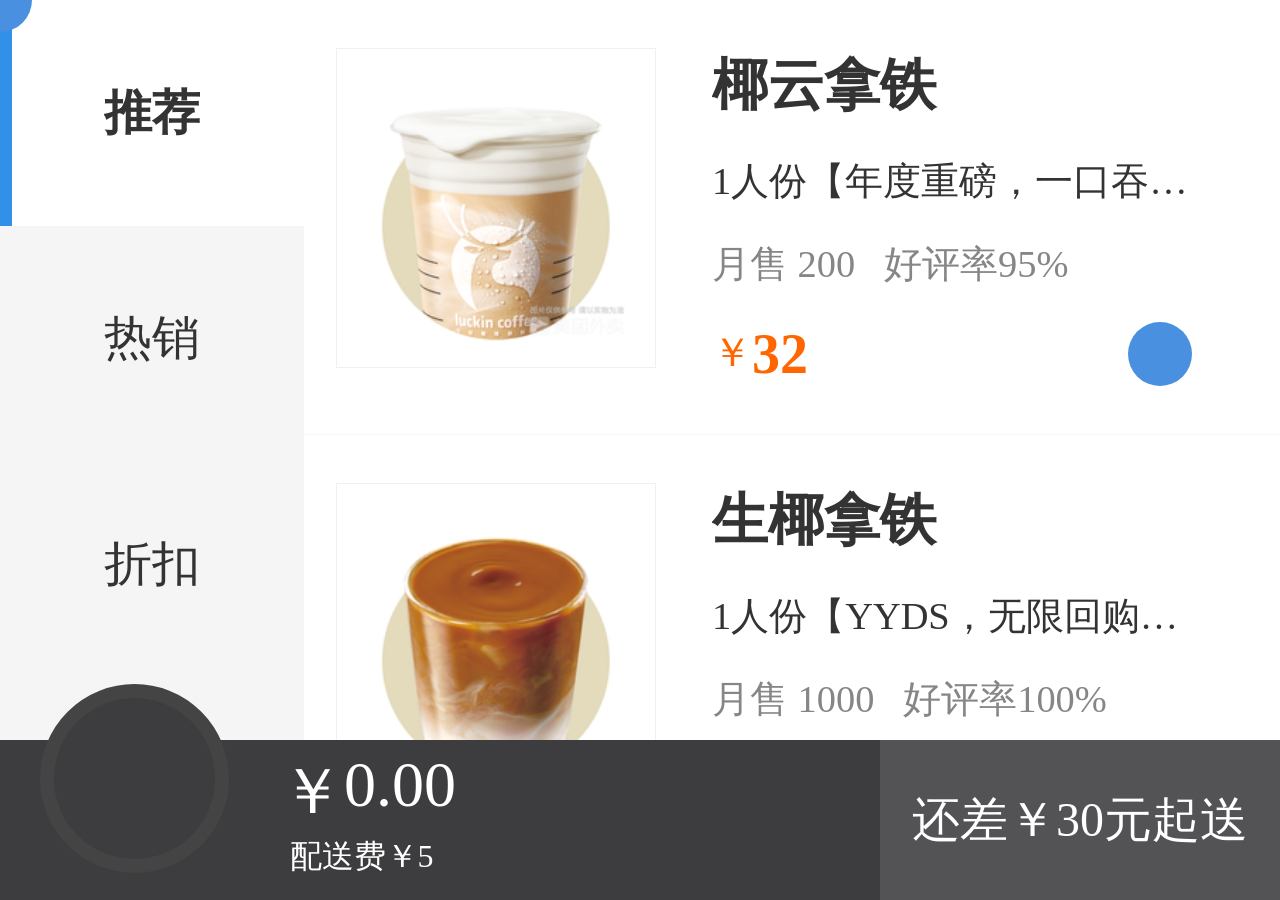
<file: 购物车/index.html>
<!DOCTYPE html>
<html lang="en">
  <head>
    <meta charset="UTF-8" />
    <meta http-equiv="X-UA-Compatible" content="IE=edge" />
    <meta name="viewport" content="width=device-width, initial-scale=1.0" />
    <title>丑团外卖</title>
    <link rel="shortcut icon" href="./assets/favicon.ico" type="image/x-icon" />
    <link rel="stylesheet" href="./css/common.css" />
    <link rel="stylesheet" href="./css/container.css" />
    <link rel="stylesheet" href="./css/footer.css" />
    <link rel="stylesheet" href="./css/add-to-car.css" />
  </head>
  <body>
    <div class="container">
      <div class="menu">
        <div class="menu-item active"><span>推荐</span></div>
        <div class="menu-item"><span>热销</span></div>
        <div class="menu-item"><span>折扣</span></div>
        <div class="menu-item"><span>夏日冰咖必喝榜</span></div>
        <div class="menu-item"><span>进店必喝</span></div>
        <div class="menu-item"><span>只喝美式</span></div>
        <div class="menu-item"><span>酷爽特调水果冰萃</span></div>
        <div class="menu-item"><span>经典奶咖</span></div>
        <div class="menu-item"><span>创意奶咖</span></div>
        <div class="menu-item"><span>瑞纳冰季</span></div>
        <div class="menu-item"><span>不喝咖啡</span></div>
        <div class="menu-item"><span>轻食甜品</span></div>
        <div class="menu-item"><span>热卖套餐</span></div>
      </div>
      <div class="goods-list"></div>
    </div>
    <div class="footer">
      <div class="footer-car-container">
        <div class="footer-car">
          <i class="iconfont i-gouwuchefill"></i>
          <span class="footer-car-badge">0</span>
        </div>
        <div class="footer-car-price">
          <span class="footer-car-unit">￥</span>
          <span class="footer-car-total">0.00</span>
        </div>
        <div class="footer-car-tip">配送费￥0</div>
      </div>
      <div class="footer-pay">
        <a href="">去结算</a>
        <span>还差￥0元起送</span>
      </div>
    </div>

    <div class="add-to-car">
      <i class="iconfont i-jiajianzujianjiahao"></i>
    </div>

    <script src="./js/data.js"></script>
    <script src="./js/index.js"></script>
  </body>
</html>
</file>
<file: 购物车/css/common.css>
@import url('https://at.alicdn.com/t/c/font_3555577_me2a6tdmvu8.css');

*,
*::before,
*::after {
  margin: 0;
  padding: 0;
  box-sizing: border-box;
}

html {
  font-size: 0.125vw;
}
body {
  font-size: 35rem;
  -webkit-tap-highlight-color: transparent;
  -webkit-font-smoothing: antialiased;
  user-select: none;
  font-family: 'Microsoft Yahei', 'sans-serif';
}
a {
  color: inherit;
  text-decoration: none;
}
.iconfont {
  font-size: inherit;
}
</file>
<file: 购物车/css/container.css>
.container {
  position: fixed;
  left: 0;
  top: 0;
  width: 100%;
  height: calc(100% - 100rem);
  display: flex;
  color: #333;
}
.menu {
  background: #f5f5f5;
  width: 190rem;
  overflow-y: scroll;
  padding-bottom: 50rem;
  flex: 0 0 auto;
}
.menu::-webkit-scrollbar {
  width: 0;
}

.menu-item {
  height: 141rem;
  display: flex;
  justify-content: center;
  align-items: center;
  padding: 0 30rem;
  position: relative;
}
.menu-item span {
  font-size: 30rem;
  line-height: 40rem;
  max-height: 80rem;
  overflow: hidden;
}
.menu-item.active {
  font-weight: bold;
  background: #fff;
}
.menu-item.active::before {
  content: '';
  position: absolute;
  left: 0;
  height: 100%;
  width: 7.5rem;
  background: #3190e8;
}

.goods-list {
  flex-grow: 1;
  overflow-y: scroll;
}
.goods-list::-webkit-scrollbar {
  width: 0;
}

.goods-item {
  border-bottom: 1rem solid #f8f8f8;
  padding: 30rem 20rem;
  display: flex;
}
.goods-pic {
  width: 200rem;
  height: 200rem;
  object-fit: contain;
  border: 1rem solid rgba(0, 0, 0, 0.06);
  flex: 0 0 auto;
}
.goods-info {
  flex: 1 1 auto;
  padding: 0 35rem;
  overflow: hidden;
}
.goods-title {
  font-size: 35rem;
  overflow: hidden;
  text-overflow: ellipsis;
  white-space: nowrap;
  margin-bottom: 20rem;
}
.goods-desc {
  font-size: 24rem;
  white-space: nowrap;
  overflow: hidden;
  text-overflow: ellipsis;
  margin-bottom: 20rem;
}
.goods-sell {
  color: #858687;
  font-size: 24rem;
  white-space: nowrap;
  overflow: hidden;
  text-overflow: ellipsis;
  margin-bottom: 20rem;
  display: flex;
}
.goods-sell span:first-child {
  margin-right: 18rem;
}
.goods-confirm {
  display: flex;
  justify-content: space-between;
}
.goods-price {
  display: flex;
  font-size: 35rem;
  font-weight: bold;
  color: #f60;
  align-items: flex-end;
}
.goods-price-unit {
  font-size: 25rem;
  margin-bottom: 4rem;
  font-weight: normal;
}
.goods-btns {
  display: flex;
  justify-content: center;
  align-items: center;
}
.goods-btns .iconfont {
  width: 40rem;
  height: 40rem;
  background: #4a90e1;
  color: #fff;
  border-radius: 50%;
  font-size: 23rem;
  line-height: 40rem;
  text-align: center;
}
.goods-btns span {
  margin: 0 15rem;
  display: none;
}
.goods-btns .i-jianhao {
  border: 1rem solid #4a90e1;
  background: #fff;
  color: #4a90e1;
  font-weight: bold;
  display: none;
}
.goods-item.active span {
  display: block;
}
.goods-item.active .i-jianhao {
  display: block;
}
</file>
<file: 购物车/css/footer.css>
.footer {
  height: 100rem;
  color: #fff;
  position: fixed;
  left: 0;
  bottom: 0;
  width: 100%;
  display: flex;
  z-index: 10;
}

.footer-car-container {
  flex-grow: 1;
  background: #3d3d3f;
  padding-left: 175rem;
  position: relative;
}
.footer-car {
  position: absolute;
  width: 118rem;
  height: 118rem;
  border: 9rem solid #444;
  left: 25rem;
  top: -35rem;
  border-radius: 50%;
  background: inherit;
  display: flex;
  justify-content: center;
  align-items: center;
  font-size: 60rem;
}
.footer-car-badge {
  position: absolute;
  width: 35rem;
  height: 35rem;
  background: #ec5533;
  font-size: 25rem;
  text-align: center;
  border-radius: 50%;
  line-height: 35rem;
  right: 0;
  top: 0;
  display: none;
}
.footer-car.active {
  background: #4a90e1;
}
.footer-car.active .footer-car-badge {
  display: block;
}
.footer-car.animate {
  animation: footer-car-animate 500ms ease-in-out;
}

@keyframes footer-car-animate {
  0% {
    transform: scale(1);
  }
  25% {
    transform: scale(0.8);
  }
  50% {
    transform: scale(1.1);
  }
  75% {
    transform: scale(0.9);
  }
  100% {
    transform: scale(1);
  }
}

.footer-car-price {
  font-size: 40rem;
  display: flex;
  margin-top: 5rem;
}
.footer-car-tip {
  font-size: 20rem;
  margin-left: 6rem;
}
.footer-pay {
  background: #535356;
  width: 250rem;
  font-size: 35rem;
  line-height: 100rem;
  text-align: center;
}
.footer-pay > * {
  display: block;
  width: 100%;
  height: 100%;
}
.footer-pay a {
  display: none;
}
.footer-pay span {
  font-size: 30rem;
}
.footer-pay.active {
  background: #76d572;
}
.footer-pay.active a {
  display: block;
}
.footer-pay.active span {
  display: none;
}
</file>
<file: 购物车/css/add-to-car.css>
.add-to-car {
  position: fixed;
  color: #fff;
  font-size: 23rem;
  line-height: 40rem;
  text-align: center;
  z-index: 9;
  margin-left: -20rem;
  margin-top: -20rem;
  left: 0;
  top: 0;
  transition: 0.6s linear;
}

.add-to-car .iconfont {
  width: 40rem;
  height: 40rem;
  background: #4a90e1;
  border-radius: 50%;
  display: block;
  transition: 0.6s cubic-bezier(0.5, -0.5, 1, 1);
}
</file>
